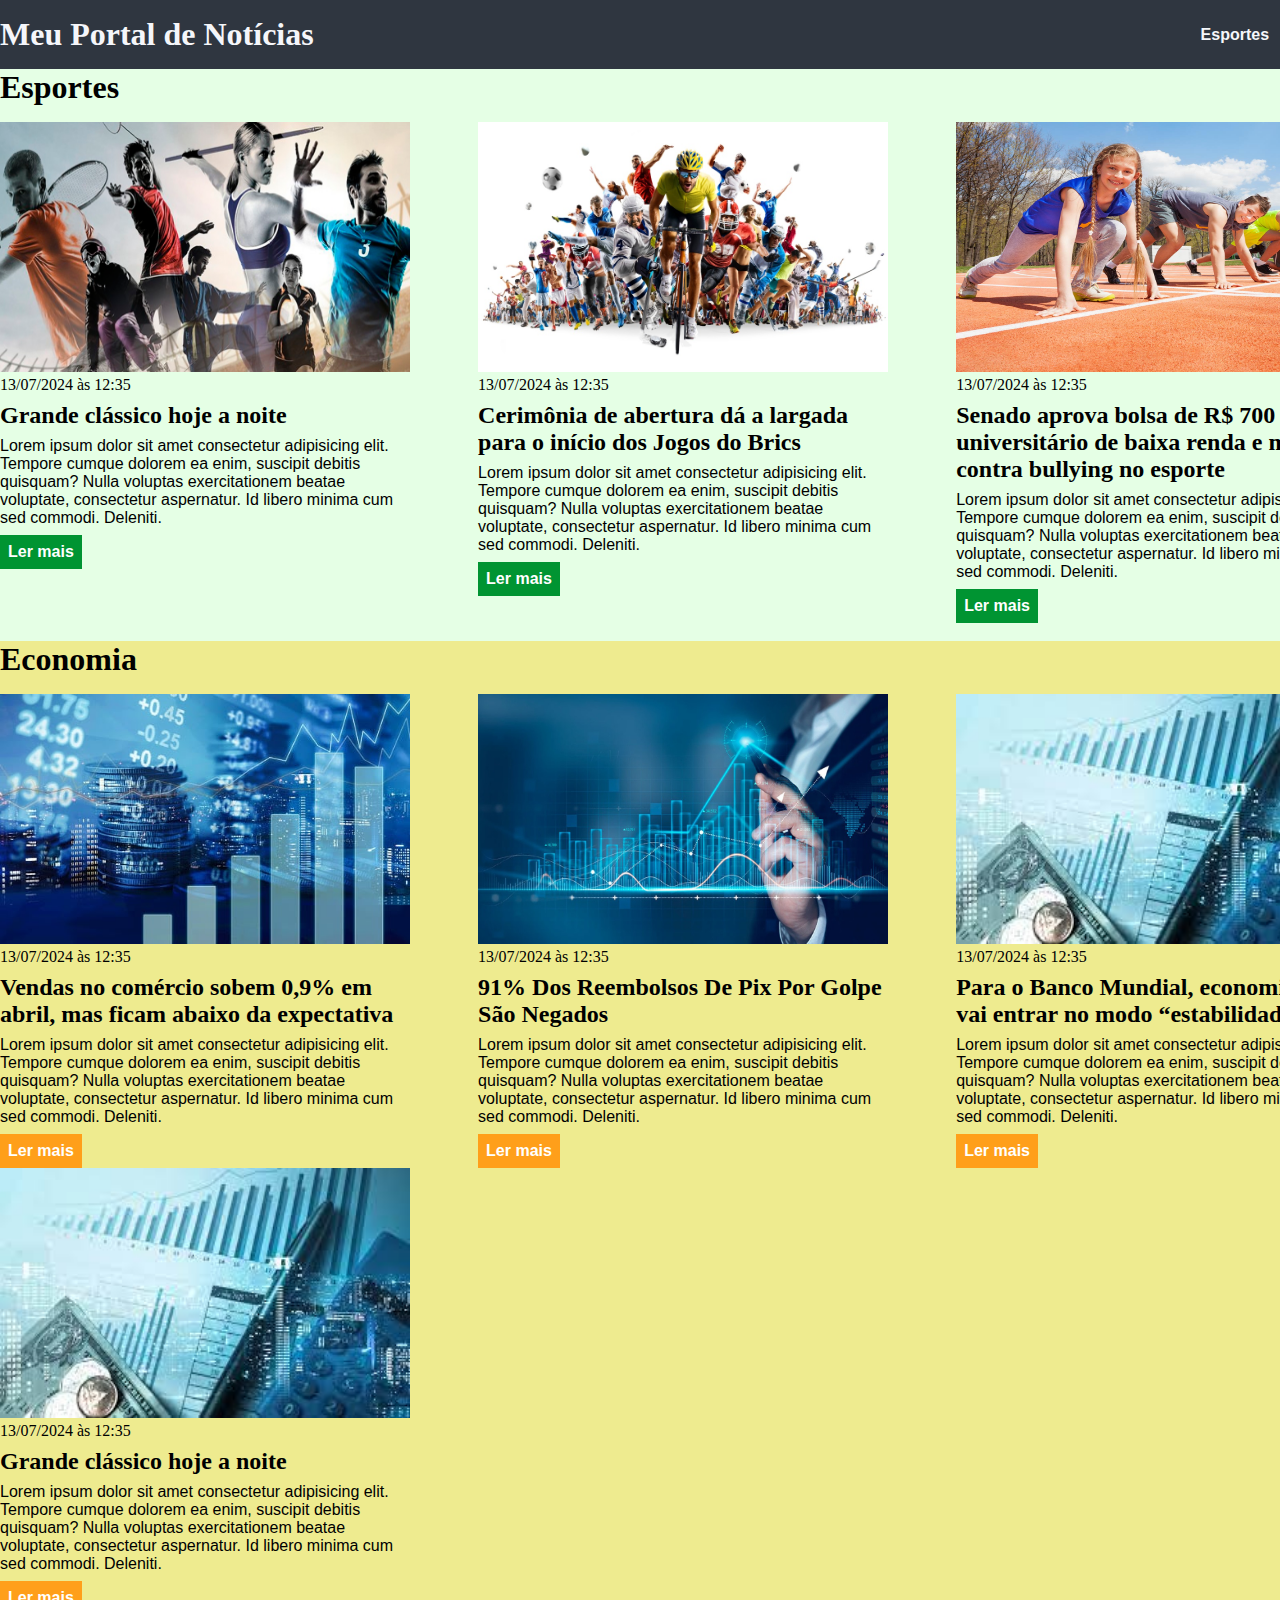
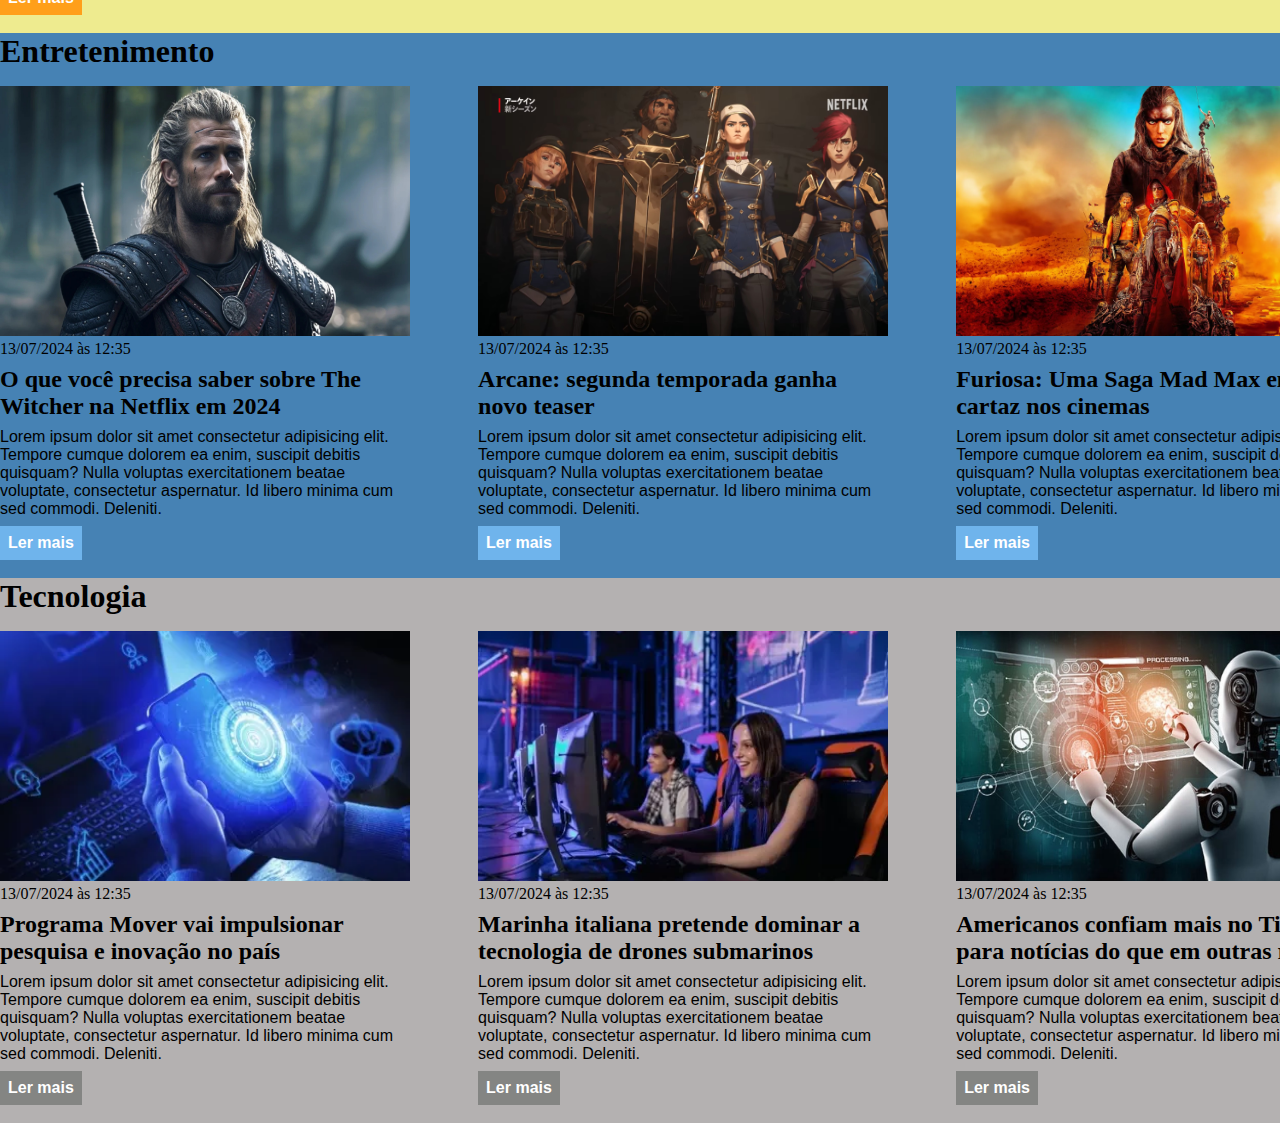
<file: index.html>
<!DOCTYPE html>
<html lang="pt-br">
<head>
    <meta charset="UTF-8">
    <meta name="viewport" content="width=device-width, initial-scale=1.0">
    <title>Meu Portal de Notícias</title>
    <link rel="stylesheet" type="text/css" href="./main.css">
</head>
<body>
    <!--Barra de Navegação -->
    <header>
        <div class="container">
            <h1>Meu Portal de Notícias</h1>
            <nav>
                <ul>
                    <li>
                        <a href="#sports" title="Ir para seção Esportes">Esportes</a>
                    </li>
                    <li>
                        <a href="#economy" title="Ir para seção Economia">Economia</a>
                    </li>
                </ul>
            </nav>
        </div>
    </header>
    <!--Seção de Esportes -->
    <section id="sports">
        <div class="container">
            <h2>Esportes</h2>
            <div class="articles">
            <article>
                <img src="./Esportes1.png" alt="descrição imagem">
                <header>
                    <time>13/07/2024 às 12:35</time>
                </header>
                <h3>Grande clássico hoje a noite</h3>
                <p>
                    Lorem ipsum dolor sit amet consectetur adipisicing elit. Tempore cumque dolorem ea enim, suscipit debitis quisquam? Nulla voluptas exercitationem beatae voluptate, consectetur aspernatur. Id libero minima cum sed commodi. Deleniti.
                </p>
                <a href="#" title="Leia a notícia completa">Ler mais</a>
            </article>
            <article>
                <img src="./Esportes2.jpg" alt="descrição imagem">
                <header>
                    <time>13/07/2024 às 12:35</time>
                </header>
                <h3>Cerimônia de abertura dá a largada para o início dos Jogos do Brics</h3>
                <p>
                    Lorem ipsum dolor sit amet consectetur adipisicing elit. Tempore cumque dolorem ea enim, suscipit debitis quisquam? Nulla voluptas exercitationem beatae voluptate, consectetur aspernatur. Id libero minima cum sed commodi. Deleniti.
                </p>
                <a href="#" title="Leia a notícia completa">Ler mais</a>
            </article>
            <article>
                <img src="./Esportes3.jpg" alt="descrição imagem">
                <header>
                    <time>13/07/2024 às 12:35</time>
                </header>
                <h3>Senado aprova bolsa de R$ 700 para universitário de baixa renda e medidas contra bullying no esporte</h3>
                <p>
                    Lorem ipsum dolor sit amet consectetur adipisicing elit. Tempore cumque dolorem ea enim, suscipit debitis quisquam? Nulla voluptas exercitationem beatae voluptate, consectetur aspernatur. Id libero minima cum sed commodi. Deleniti.
                </p>
                <a href="#" title="Leia a notícia completa">Ler mais</a>
                <br />
                <br />
            </div>
    </div>
    <!--Seção de Economia -->
    </section>
    <section id="economy">
        <div class="container">
            <h2>Economia</h2>
            <div class="articles">
                <article>
                    <img src="./Economia1.jpg" alt="descrição imagem">
                    <header>
                        <time>13/07/2024 às 12:35</time>
                    </header>
                    <h3>Vendas no comércio sobem 0,9% em abril, mas ficam abaixo da expectativa</h3>
                    <p>
                        Lorem ipsum dolor sit amet consectetur adipisicing elit. Tempore cumque dolorem ea enim, suscipit debitis quisquam? Nulla voluptas exercitationem beatae voluptate, consectetur aspernatur. Id libero minima cum sed commodi. Deleniti.
                    </p>
                    <a href="#" title="Leia a notícia completa">Ler mais</a>
                </article>
                <article>
                    <img src="./Economia2.jpg" alt="descrição imagem">
                    <header>
                        <time>13/07/2024 às 12:35</time>
                    </header>
                    <h3>91% Dos Reembolsos De Pix Por Golpe São Negados</h3>
                    <p>
                        Lorem ipsum dolor sit amet consectetur adipisicing elit. Tempore cumque dolorem ea enim, suscipit debitis quisquam? Nulla voluptas exercitationem beatae voluptate, consectetur aspernatur. Id libero minima cum sed commodi. Deleniti.
                    </p>
                    <a href="#" title="Leia a notícia completa">Ler mais</a>
                </article>
                <article>
                    <img src="./Economia3.jpeg" alt="descrição imagem">
                    <header>
                        <time>13/07/2024 às 12:35</time>
                    </header>
                    <h3>Para o Banco Mundial, economia global vai entrar no modo “estabilidade”</h3>
                    <p>
                        Lorem ipsum dolor sit amet consectetur adipisicing elit. Tempore cumque dolorem ea enim, suscipit debitis quisquam? Nulla voluptas exercitationem beatae voluptate, consectetur aspernatur. Id libero minima cum sed commodi. Deleniti.
                    </p>
                    <a href="#" title="Leia a notícia completa">Ler mais</a>
                </article>
                <article>
                    <img src="./Economia3.jpeg" alt="descrição imagem">
                    <header>
                        <time>13/07/2024 às 12:35</time>
                    </header>
                    <h3>Grande clássico hoje a noite</h3>
                    <p>
                        Lorem ipsum dolor sit amet consectetur adipisicing elit. Tempore cumque dolorem ea enim, suscipit debitis quisquam? Nulla voluptas exercitationem beatae voluptate, consectetur aspernatur. Id libero minima cum sed commodi. Deleniti.
                    </p>
                    <a href="#" title="Leia a notícia completa">Ler mais</a>
                </article>
                <br />
            </div>
        </div>
    <br />
    </section>
    <!--Seção de Entretenimento -->
    <section id="entretenimento">
        <div class="container">
            <h2>Entretenimento</h2>
            <div class="articles">
            <article>
                <img src="./entretenimento2.jpg" alt="descrição imagem">
                <header>
                    <time>13/07/2024 às 12:35</time>
                </header>
                <h3>O que você precisa saber sobre The Witcher na Netflix em 2024</h3>
                <p>
                    Lorem ipsum dolor sit amet consectetur adipisicing elit. Tempore cumque dolorem ea enim, suscipit debitis quisquam? Nulla voluptas exercitationem beatae voluptate, consectetur aspernatur. Id libero minima cum sed commodi. Deleniti.
                </p>
                <a href="#" title="Leia a notícia completa">Ler mais</a>
            </article>
            <article>
                <img src="./entretenimento.jpg" alt="descrição imagem">
                <header>
                    <time>13/07/2024 às 12:35</time>
                </header>
                <h3>Arcane: segunda temporada ganha novo teaser</h3>
                <p>
                    Lorem ipsum dolor sit amet consectetur adipisicing elit. Tempore cumque dolorem ea enim, suscipit debitis quisquam? Nulla voluptas exercitationem beatae voluptate, consectetur aspernatur. Id libero minima cum sed commodi. Deleniti.
                </p>
                <a href="#" title="Leia a notícia completa">Ler mais</a>
            </article>
            <article>
                <img src="./entretenimento3.webp" alt="descrição imagem">
                <header>
                    <time>13/07/2024 às 12:35</time>
                </header>
                <h3>Furiosa: Uma Saga Mad Max em cartaz nos cinemas</h3>
                <p>
                    Lorem ipsum dolor sit amet consectetur adipisicing elit. Tempore cumque dolorem ea enim, suscipit debitis quisquam? Nulla voluptas exercitationem beatae voluptate, consectetur aspernatur. Id libero minima cum sed commodi. Deleniti.
                </p>
                <a href="#" title="Leia a notícia completa">Ler mais</a>
                <br />
                <br />
            </div>
    </div>
    <!--Seção de Tecnologia -->
    <section id="tecnologia">
        <div class="container">
            <h2>Tecnologia</h2>
            <div class="articles">
            <article>
                <img src="./tecnologia1.webp" alt="descrição imagem">
                <header>
                    <time>13/07/2024 às 12:35</time>
                </header>
                <h3>Programa Mover vai impulsionar pesquisa e inovação no país</h3>
                <p>
                    Lorem ipsum dolor sit amet consectetur adipisicing elit. Tempore cumque dolorem ea enim, suscipit debitis quisquam? Nulla voluptas exercitationem beatae voluptate, consectetur aspernatur. Id libero minima cum sed commodi. Deleniti.
                </p>
                <a href="#" title="Leia a notícia completa">Ler mais</a>
            </article>
            <article>
                <img src="./tecnologia2.webp" alt="descrição imagem">
                <header>
                    <time>13/07/2024 às 12:35</time>
                </header>
                <h3>Marinha italiana pretende dominar a tecnologia de drones submarinos</h3>
                <p>
                    Lorem ipsum dolor sit amet consectetur adipisicing elit. Tempore cumque dolorem ea enim, suscipit debitis quisquam? Nulla voluptas exercitationem beatae voluptate, consectetur aspernatur. Id libero minima cum sed commodi. Deleniti.
                </p>
                <a href="#" title="Leia a notícia completa">Ler mais</a>
            </article>
            <article>
                <img src="./tecnologia3.jpg" alt="descrição imagem">
                <header>
                    <time>13/07/2024 às 12:35</time>
                </header>
                <h3>Americanos confiam mais no TikTok para notícias do que em outras redes</h3>
                <p>
                    Lorem ipsum dolor sit amet consectetur adipisicing elit. Tempore cumque dolorem ea enim, suscipit debitis quisquam? Nulla voluptas exercitationem beatae voluptate, consectetur aspernatur. Id libero minima cum sed commodi. Deleniti.
                </p>
                <a href="#" title="Leia a notícia completa">Ler mais</a>
                <br />
                <br />
            </article>
        </div>
    </section>
</body>
</html>
</file>
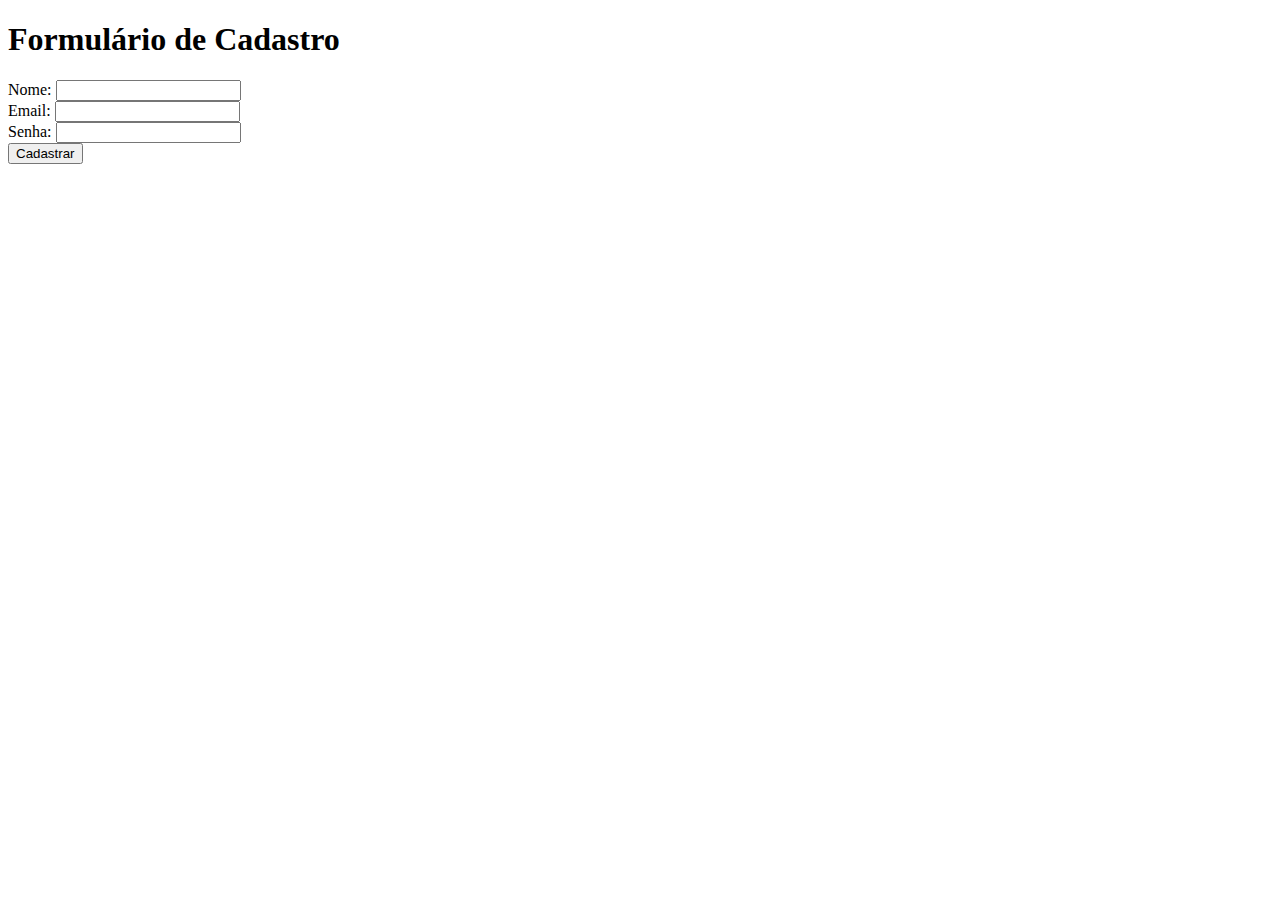
<file: exercicio.html>
<!DOCTYPE html>
<html lang="pt-br">
<head>
    <meta charset="UTF-8">
    <meta name="viewport" content="width=device-width, initial-scale=1.0">
    <title>Exercicio_HTML</title>
</head>
<body>
    <h1>Formulário de Cadastro</h1>
    <form>
        <label for="user">Nome:</label>
        <input id="user" type="text"/>
        <br />
        <label for="email">Email:</label>
        <input id="email" type="email"/>
        <br />
        <label for="senha">Senha:</label>
        <input id="senha"type="password"/>
        <br />
        <button type="submit">Cadastrar</button>
    </form>
</body>
</html>
</file>
<file: main.css>
*{
    box-sizing: border-box;
    margin: 0;
    padding: 0;
}

body > header{
    background-color: #2f3640;
    padding: 16px 0;
    color: #f5f6fa;
}

header .container{
    display: flex;
    align-items: center;
    justify-content: space-between;
}

header li {
    display: inline;
    font-family: Arial, Helvetica, sans-serif;
    font-weight: bold;
    margin-left: 16px;
}

header li a {
    color: #f5f6fa;
    text-decoration: none;
}

.container {
    width: 1366px;
    margin: 0 auto;
}

.articles {
    display: flex;
    flex-wrap: wrap;
    justify-content: space-between;
}

.articles article img {
    height: 250px;
    width: 100%;
}

.articles article {
    width: 30%;
}

section{
    padding: 16px o;
}

section h2, 
.articles .article {
    margin-bottom: 16px;
}

.articles article h3 {
    margin-top: 8px;
    margin-bottom: 8px;
}

.articles article a {
    background-color: blue;
    color: #fff;
    padding: 8px;
    display: inline-block;
    text-decoration: none;
    font-weight: bold;
    margin-top: 8px;
}

.articles article a:hover {
    text-decoration: underline;
}

.articles article p,
.articles article a {
    font-family: Arial, Helvetica, sans-serif;

}

.articles article h3{
    font-size: 24px;
}

section h2 {
    font-size: 32px;
}

#sports {
    background-color: rgba(0, 255, 0, 0.1);
}

#sports .articles article a {
    background-color: #009432;
}

#economy {
    background-color: #eeeb8f;
}

#economy .articles article a {
    background-color: #ff9f1a;
}

#entretenimento {
    background-color: #4682b4;
}

#entretenimento .articles article a {
    background-color: #6fb4ec;
}

#tecnologia {
    background-color: #b4b1b1;
}

#tecnologia .articles article a {
    background-color: #848583;
}
</file>
